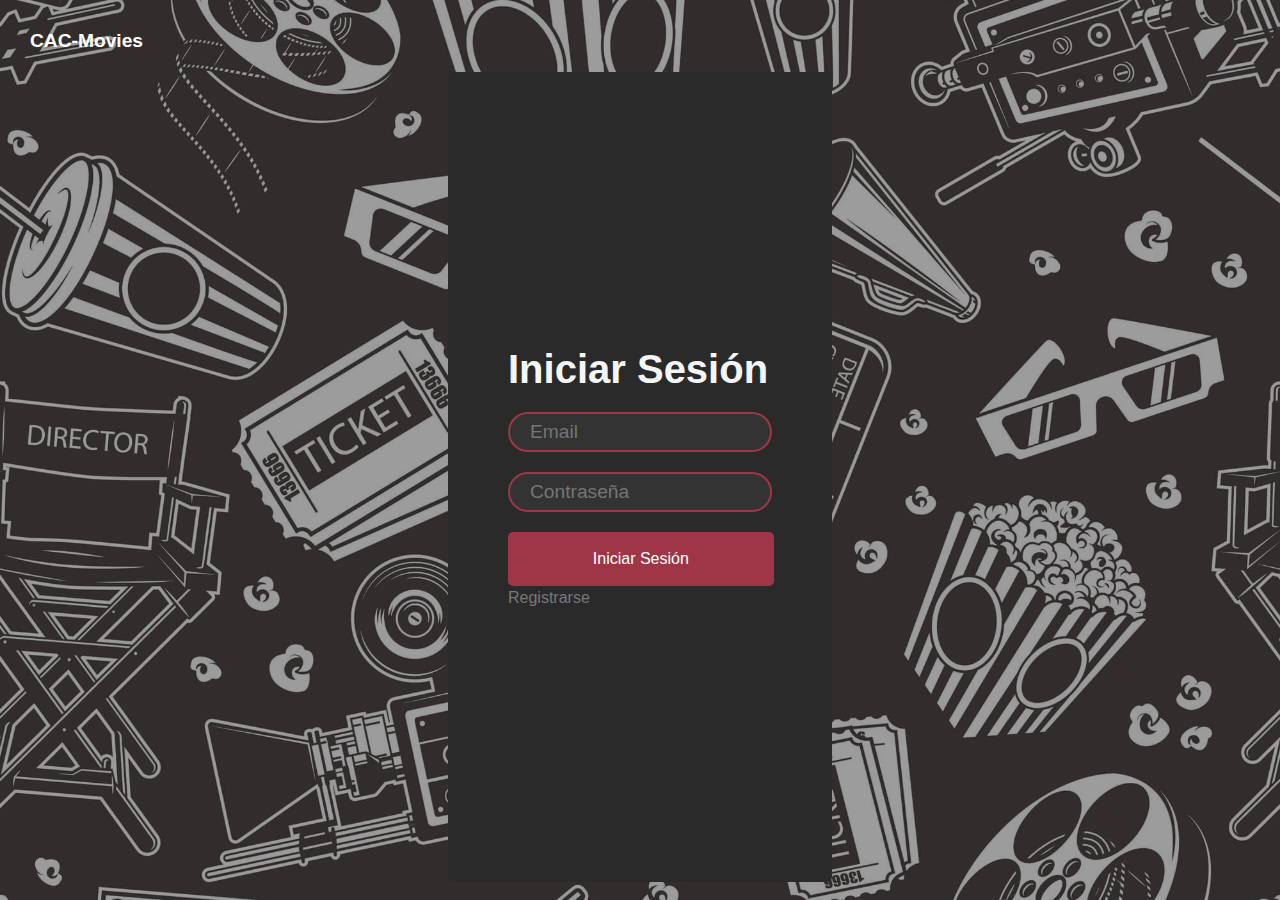
<file: form.html>
<!DOCTYPE html>
<html lang="es">
<head>
    <meta charset="UTF-8">
    <meta name="viewport" content="width=device-width, initial-scale=1.0">
    <title>Iniciar Sesión | CAC-MOVIES</title>
    <link rel="stylesheet" href="css/estilos.css">
</head>
<body class="bodyRegistrarse">
    <header class="headerRegistrarse">
        <a class="anclaLogo" href="../index.html">
            <i class="fas fa-film" aria-hidden="true"></i>
            <span>CAC-Movies</span>
        </a>
    </header>
    <main id="main" class="main">
        <section data-aos="zoom-in" data-aos-duration="1000" class="seccionRegistrarse">
            <!--pongo get ya que en github pages da error el method post-->
            <form action="" method="get">
                <h2 class="tituloRegistrarse">Iniciar Sesión</h2>
                <div>
                    <input type="email" placeholder="Email" id="email" name="email">
                    <div class="error-text"></div>
                </div>
                <div>
                    <input type="password" placeholder="Contraseña" id="password" name="password">
                    <div class="error-text"></div>
                </div>
                <div>
                    <input class="boton" type="submit" value="Iniciar Sesión">
                </div>
                <div>
                    <a id="ayuda" class="ayuda" href="registrarse.html">Registrarse</a>
                </div>
            </form>
        </section>
    </main>
    <script src="https://unpkg.com/aos@next/dist/aos.js"></script>
    <script>
        AOS.init();
    </script>
    <script src="script.js"></script>

</body>
</html>
</file>
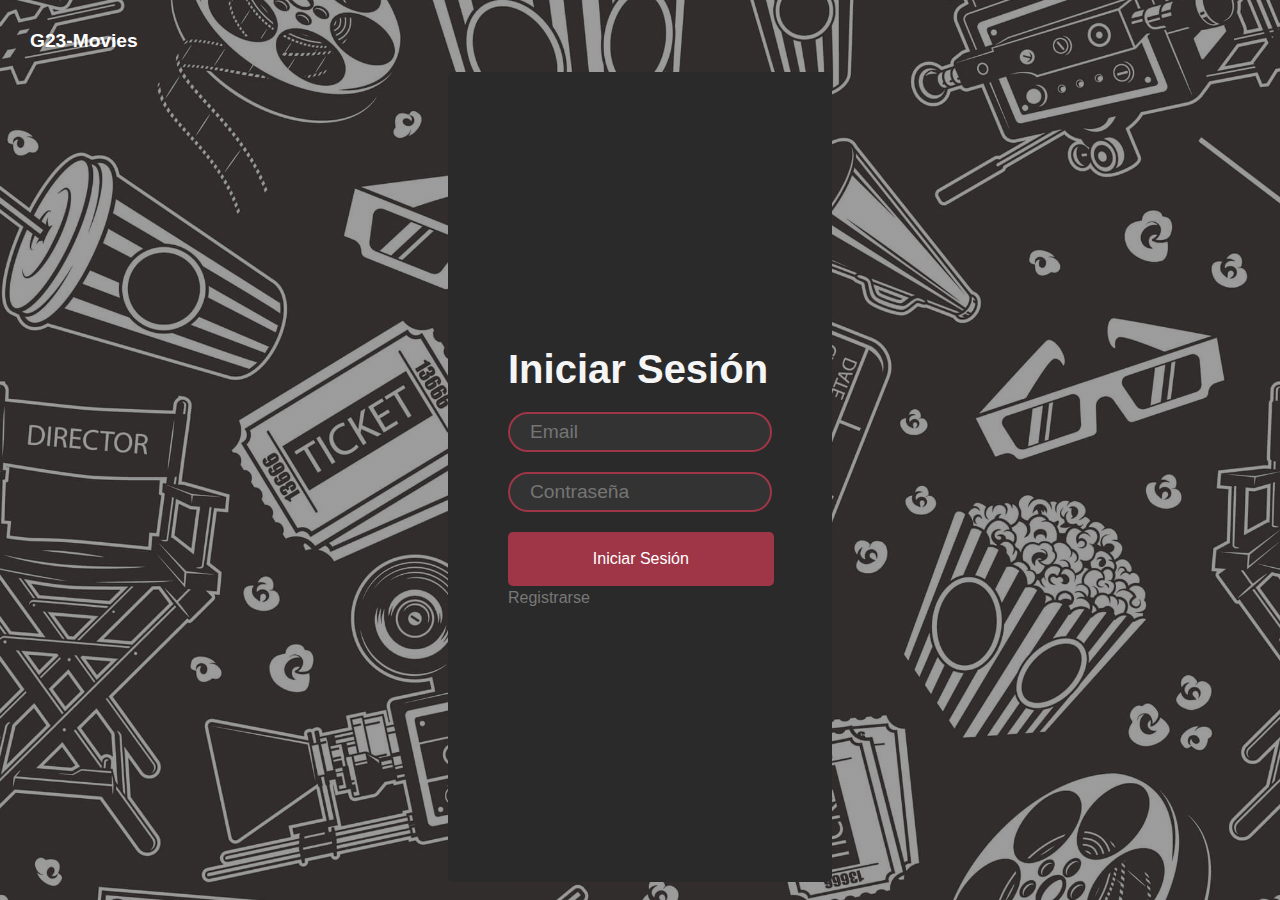
<file: pages/form.html>
<!DOCTYPE html>
<html lang="es">
<head>
    <meta charset="UTF-8">
    <meta name="viewport" content="width=device-width, initial-scale=1.0">
    <!-- link de CSS -->
    <link rel="stylesheet" href="../css/estilos.css">
    <title>Iniciar Sesión | G23-Movies</title>
</head>
<body class="bodyRegistrarse">
    <header class="headerRegistrarse">
        <a class="anclaLogo" href="../index.html">
            <i class="fas fa-film" aria-hidden="true"></i>
            <span>G23-Movies</span>
        </a>
    </header>
    <main id="main" class="main">
        <section data-aos="zoom-in" data-aos-duration="1000" class="seccionRegistrarse">
            <!--pongo get ya que en github pages da error el method post-->
            <form action="" method="get">
                <h2 class="tituloRegistrarse">Iniciar Sesión</h2>
                <div>
                    <input type="email" placeholder="Email" id="email" name="email">
                    <div class="error-text"></div>
                </div>
                <div>
                    <input type="password" placeholder="Contraseña" id="password" name="password">
                    <div class="error-text"></div>
                </div>
                <div>
                    <input class="boton" type="submit" value="Iniciar Sesión">
                </div>
                <div>
                    <a id="ayuda" class="ayuda" href="register.html">Registrarse</a>
                </div>
            </form>
        </section>
    </main>
    <script src="https://unpkg.com/aos@next/dist/aos.js"></script>
    <script>
        AOS.init();
    </script>
    <script src="../script.js"></script>

</body>
</html>
</file>
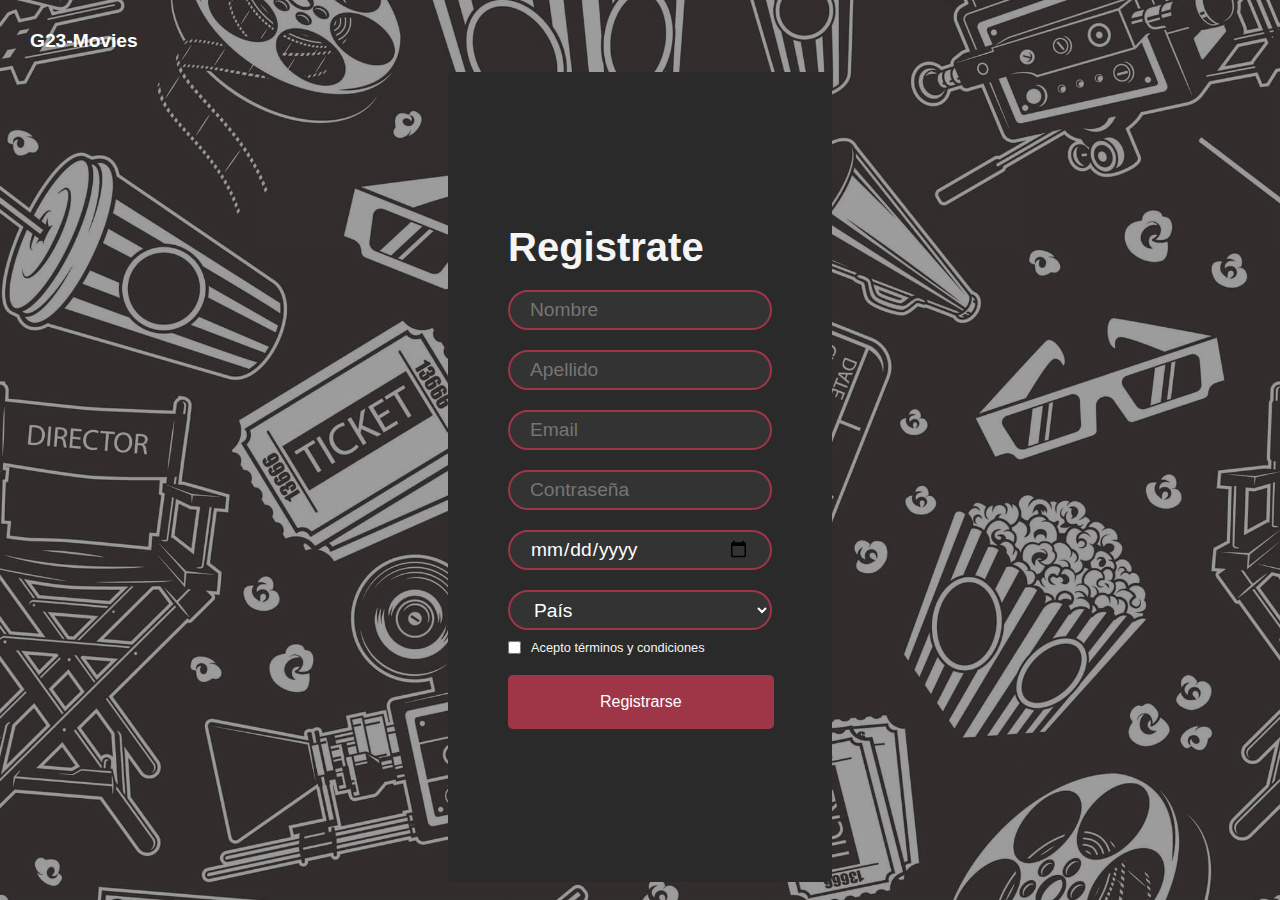
<file: pages/register.html>
<!DOCTYPE html>
<html lang="es">
<head>
    <meta charset="UTF-8">
    <meta name="viewport" content="width=device-width, initial-scale=1.0">
    <!-- link de CSS -->
    <link rel="stylesheet" href="../css/estilos.css">
    <title>Registrate | G23-Movies</title>
</head>
<body class="bodyRegistrarse">
    <header class="headerRegistrarse">
        <a class="anclaLogo" href="../index.html">
            <i class="fas fa-film" aria-hidden="true"></i>
            <span>G23-Movies</span>
        </a>
    </header>
    <main id="main" class="main">
        <section data-aos="zoom-in" data-aos-duration="1000" class="seccionRegistrarse">
            <!--pongo get ya que en github pages da error el method post-->
            <form action="" method="get">
                <h2 class="tituloRegistrarse">Registrate</h2>
                <div>
                    <input type="text" placeholder="Nombre" id="name" name="nombre">
                    <div class="error-text"></div>
                </div>
                <div>
                    <input type="text" placeholder="Apellido" id="surname" name="apellido">
                    <div class="error-text"></div>
                </div>
                <div>
                    <input type="email" placeholder="Email" id="email" name="email">
                    <div class="error-text"></div>
                </div>
                <div>
                    <input type="password" placeholder="Contraseña" id="password" name="password">
                    <div class="error-text"></div>
                </div>
                <div>
                    <input type="date" placeholder="Fecha de nacimiento" id="birthday" name="fechaNacimiento">
                    <div class="error-text"></div>
                </div>
                <div>
                    <select name="pais" id="country">
                        <option value="">País</option>
                        <option value="AR">Argentina</option>
                        <option value="BO">Bolivia</option>
                        <option value="BR">Brasil</option>
                        <option value="CH">Chile</option>
                        <option value="CO">Colombia</option>
                        <option value="EC">Ecuador</option>
                        <option value="PY">Paraguay</option>
                        <option value="PE">Perú</option>
                        <option value="UY">Uruguay</option>
                        <option value="VE">Venezuela</option>
                    </select>
                </div>
                <div class="terminos">
                    <input class="check" type="checkbox" id="terminos">
                    <label class="textoCheck" for="terminos">Acepto términos y condiciones</label>
                    <div class="error-text"></div>
                </div>
                <div>
                    <input class="boton" type="submit" value="Registrarse">
                </div>
            </form>
        </section>
    </main>
    <script src="https://unpkg.com/aos@next/dist/aos.js"></script>
    <script>
        AOS.init();
    </script>
    <script src="../script.js"></script>

</body>
</html>
</file>
<file: css/estilos.css>
* {
    margin: 0;
    padding: 0;
    box-sizing: border-box;
    font-family: 'Lato', sans-serif;
}

::-webkit-scrollbar {
    width: 10px;
}
  
/* Track */
::-webkit-scrollbar-track {
    background: rgb(23, 23, 23);
}
   
/* Handle */
::-webkit-scrollbar-thumb {
    background: #9f3647;
}
  
/* Handle on hover */
::-webkit-scrollbar-thumb:hover {
    background:#9f3647;
}

body {
    background-color: #181419;
    color: whitesmoke;
}

/* ESTILOS DEL HEADER ESCRITORIO */
.header {
    background-color: rgb(255, 28, 77);
    color: white;
    height: 10vh;
    position: sticky;
    top: 0;
    z-index: 10;

    .navegacion {
        display: flex;
        justify-content: space-between;
        align-items: center;
        margin-right: 40px;
        margin-left: 40px;
        padding: 1.5rem 0;

        .anclaLogo {
            text-decoration: none;
            color: white;
            font-weight: 700;
            font-size: 1.2rem 0;
        }

        .listaNav {
            list-style: none;
            display: flex;
            align-items: center;

            .listaItem {
                margin-right: 20px;

                .linkNav {
                    color: white;
                    text-decoration: none;
                    font-weight: 700;
                    font-size: 1.1rem;
                    padding: 0.5rem 1rem;

                    /* Agregar efecto de boton presionado */
                    transition: transform 0, 3s, box-shadow 0, 3s;

                    &:hover {
                        transform: scale(0.95);
                        box-shadow: 0 0 10px rgb(255, 255, 255, 0.3);
                        border-radius: 5px;
                    }
                }

                /* boton iniciar sesion */

                .linkNav.iniciarSesion {
                    background-color: #181419;
                    color: white;
                    border-radius: 5px;

                    &:hover {
                        background-color: #9f3647;
                        transform: scale(0, 95);
                        box-shadow: 0 0 10px rgba(0, 0, 0, 0.3);
                    }
                }
            }
        }
    }
}

/*ESTILOS DEL HEADER MOBILE Y TABLET */
@media (max-width: 768px) {

    .header {
        height: initial;

        .navegacion {
            margin-left: 10px;
            margin-right: 10px;
            flex-direction: column;
            row-gap: 20px;

            .anclaLogo {
                font-weight: 700;
                font-size: 1, 2rem;
            }

            .listaNav {
                padding: initial;

                .listaItem {
                    .linkNav {
                        font-weight: 400;
                        font-size: 1rem;
                        margin-right: initial;
                        padding: 0, 2rem;
                    }
                }
            }
        }
    }
}
/* ESTILOS DEL MAIN ESCRITORIO */
.main {
    .sectionPrincipal {
        color: white;
        background: linear-gradient(to right top, #0000008a, #0000008a), url(../img/banner-bg.jpg);
        background-size: cover;
        background-position: center;
        height: 90vh;
        display: flex;
        flex-direction: column;
        justify-content: center;
        align-items: center;
        text-align: center;

        .tituloPrincipal {
            font-size: 4rem;
            font-weight: 700;
            margin-bottom: 1rem;
        }

        .subtituloPrincipal {
            font-size: 2.2rem;
            font-weight: 400;
            margin-bottom: 1rem;
        }

        .botonRegistrarse {
            background-color: #9f3647;
            color: #ffffff;
            padding: 1rem 2rem;
            border-radius: 5px;
            font-size: 1.2rem;
            font-weight: 700;
            text-decoration: none;

            transition: transform 0.3s, box-shadow 0.3s;

            &:hover {
                transform: scale(0.95);
                box-shadow: 0 0 10px rgb(255, 255, 255, 0.3);
            }
        }
    }

    /* BUSCADOR PRINCIPAL */
    .buscadorPrincipal {
        height: 50vh;
        display: flex;
        flex-direction: column;
        justify-content: center;
        align-items: center;

        .tituloBuscador {
            font-size: 2.5rem;
            font-weight: 700;
            margin-bottom: 1rem;
        }

        .buscadorPeliculas {
            display: flex;
            justify-content: center;
            align-items: center;
            margin-top: 0.5rem;

            .inputBuscador {
                height: 50px;
                width: 500px;
                margin: 20px 10px;
                border: 2px solid white;
                border-radius: 60px;
                padding: 0px 20px;
                font-size: 1.2rem;
                outline: none;
            }

            .botonBuscador {
                background-color: #9f3647;
                color: whitesmoke;
                display: inline-block;
                height: 50px;
                margin: 20px 10px;
                padding: 0 20px;
                border-radius: 60px;
                border: 2px solid white;
                font-size: 1.2rem;
                font-weight: 700;
                text-align: center;

                transition: transform 0.3s, box-shadow 0.3s;

                /* Agregar efecto de boton presionado */
                &:hover {
                    transform: scale(0.95);
                    box-shadow: 0 0 10px rgba(255, 255, 255, 0.3);
                    border-radius: 60px;
                }
            }
        }
    }

    /* SECCION TENDENCIAS */
    .peliculasTendencia {
        width: 80%;
        margin: 0 auto;
        text-align: center;
        margin-top: 10px;

        .tituloTendencias {
            font-size: 2.5rem;
            font-weight: 700;
            margin-bottom: 40px;
        }

        .peliculas {
            display: flex;
            justify-content: center;
            flex-wrap: wrap;
            gap: 60px;

            a {
                text-decoration: none;
                color: whitesmoke;

                .pelicula {
                    width: 200px;
                    height: 300px;
                    position: relative;
                    overflow: hidden;
                    border-radius: 20px;
                    transition: all 0.5s;

                    .imgTendencia {
                        width: 100%;
                        height: 100%;
                        object-fit: cover;
                        border-radius: 20px;
                    }

                    .tituloPelicula {
                        z-index: 2;
                        position: absolute;
                        text-align: center;
                        top: 50%;
                        left: 50%;
                        width: 100%;
                        transform: translateY(-50%) translateX(-50%);

                        h4 {
                            opacity: 0;
                            font-size: 2rem;
                            letter-spacing: 0.2rem;
                            transition: opacity 0.4s ease-in-out;
                        }
                    }

                    &:hover {
                        box-shadow: 0 0 30px #9f3648cd;
                        transform: scale(0.9);
                    }

                    &:hover .tituloPelicula {
                        height: 100%;
                        backdrop-filter: blur(10px);
                        display: flex;
                        justify-content: center;
                        align-items: center;
                    }

                    &:hover h4 {
                        opacity: 1;
                    }
                }
            }
        }

        .botones {
            display: flex;
            justify-content: space-evenly;
            margin-top: 4rem;
            margin-bottom: 2rem;
        }

        .boton {
            border: 1px solid white;
            background-color: #9f3647;
            color: whitesmoke;
            padding: 1.2rem 1.2rem;
            border-radius: 8px;
            box-sizing: content-box;
            font-size: 1rem;

            transition: transform 0.3s, box-shadow 0.3s;

            &:hover {
                transform: scale(0.95);
                box-shadow: 0 0 10px rgba(255, 255, 255, 0.3);
            }
        }
    }
    /* SECCION ACLAMADAS */
    .peliculasAclamadas{
        width: 80%;
        margin: 0 auto;
        text-align: center;
        margin-top: 100px;
        margin-bottom: 40px;
        .tituloAclamadas{
            font-size: 2.5rem;
            font-weight: 700;
            margin-bottom: 40px;
        }
        .aclamadas{
            overflow-x: scroll;
            width: 100%;
            display: flex;
            justify-content: flex-start;
            align-items: flex-start;
            padding-bottom: 40px;
            .peliculaItem{
                border-radius: 20px;
                width: 170px;
                min-width: 170px;
                font-size: 20px;
                margin-left: 20px;
                cursor: pointer;
                display: flex;
                flex-direction: column;
                justify-content: space-between;
                .imgAclamada{
                    border-radius: 5%;
                    width: 95%;
                    height: 95%;
                    object-fit: cover;
                }
            }
        }
    }
}

/* ESTILOS DEL MAIN MOBILE Y TABLET */

@media (max-width: 768px) {
    .main {

        /* BUSCADOR PRINCIPAL */
        .buscadorPrincipal {
            height: 50vh;

            .tituloBuscador {
                font-size: 1.8rem;
            }

            .buscadorPeliculas {
                .inputBuscador {
                    font-size: 1rem;
                    height: 40px;
                    width: 300px;
                }

                .botonBuscador {
                    height: 40px;
                    padding: 0 15px;
                    font-size: 1rem;
                }
            }
        }

        /* SECCION TENDENCIAS */
        .peliculasTendencia {
            width: 95%;

            .tituloTendencias {
                font-size: 1.8rem;
            }

            .peliculas {
                flex-direction: column;
                justify-content: center;
                align-items: center;

                a {
                    .pelicula {
                        height: 500px;
                        width: 100%;

                        .tituloPelicula {
                            h4 {
                                font-size: 1.2rem;
                            }
                        }
                    }
                }
            }

            .boton {
                padding: 0.7rem 0.7rem;
                font: 0.7rem;
            }
        }
        /* SECCION ACLAMADAS */
        .peliculasAclamadas{
            .tituloAclamadas{
                font-size: 1.8rem;
            }
            .aclamadas{
                .peliculaItem{
                    width: 150px;
                    min-width: 150px;
                    font-size: 15px;
                    .imgAclamada{
                        width: 90%;
                        height: 90%;
                    }
                }
            }
        }
    }

}

/* ESTILOS DEL FOOTER ESCRITORIO */
.footer {
    background-color: #9f3647;
    color: #ffffff;
    bottom: 0;
    z-index: 10;

    .navegacion {
        display: flex;
        align-items: center;
        margin-left: 20%;
        margin-right: 10%;
        padding: 1.5rem 0;

        .listaFooter {
            list-style: none;
            display: flex;
            align-items: center;

            .listaItem {
                margin-right: 20%;
                justify-content: space-between;

                .linkNavfooter {
                    color: #ffffff;
                    text-decoration: none;
                    font-weight: 600;
                    font-size: 1.25rem;
                    padding: 1.5 1rem;
                }
            }
        }
    }

    .flechaArriba {
        position: fixed;
        bottom: 20px;
        right: 20px;
        color: white;
        cursor: pointer;
    }
}

/* ESTILOS DEL FOOTER MOBILE Y TABLET */
@media (max-width: 768px) {
    .footer {
        height: initial;

        .navegacion {
            margin-left: 10px;
            margin-right: 10px;
            justify-content: center;

            .listaFooter {
                padding: initial;
                flex-direction: column;
                row-gap: 5px;

                .listaItem {

                    .linkNavfooter {
                        font-weight: 600;
                        font-size: 1rem;
                        margin-right: initial;
                    }
                }
            }
        }
    }
}

/* ESTILOS DEL ESCRITORIO FORM LOGIN Y REGISTER */
.bodyRegistrarse{
    height: 100vh;
    background:linear-gradient(to right top, #24242473,#24242473),url("../img/bg-register.jpg");
    background-size: cover;
    background-position: center;
    .headerRegistrarse{
        color:#ffffff;
        height: 8vh;
        padding:30px;
        .anclaLogo{
            text-decoration: none;
            color: #ffffff;
            font-weight: 700;
            font-size: 1.2rem;
             /*animacion hover*/
            &:hover{
                animation: tilt-n-move-shaking 0.25s infinite;
            }
        }
    }
    .main{
         /*seccion de registrarse.html*/
        .seccionRegistrarse{
            background-color:rgb(42, 42, 42);
            width: 30%;
            margin:0 auto;
            border-radius: 5px;
            padding: 40px 20px;
            display: flex;
            flex-direction:column;
            justify-content: center;
            align-items: center;
            height: 90vh;
            font-size:1.2rem;
            .tituloRegistrarse{
                font-size: 2.5rem;
                font-weight: 700;
                margin-bottom: 20px;
            }
            /*seleccionar todos los input menos el checkbox*/
            form{
                width: 100%;
                padding:40px;
                input:not(.check,.boton),select{
                    width: 100%;
                    margin-bottom: 10px;
                    height: 40px;
                    padding: 0px 20px;
                    font-size: 1.2rem;
                    border-radius: 20px;
                    border: 2px solid #9f3647;
                    background-color: #333333;
                    outline: none;
                    color:rgb(255, 255, 255);
                }
                .error input:not(.check,.boton),.error select{
                    border: 1px solid #ff0000;
                }
                .error-text{
                    color: #ff0000;
                    font-size: 0.8rem;
                    margin-top:0px;
                    margin-bottom: 10px;
                }
              
                .terminos{
                    font-size: 0.8rem;
                    display: flex;
                    align-items: center;
                    margin-bottom: 20px;
                    .textoCheck{
                        margin-left: 10px;
                    }
                }
                .boton{
                    width: 87%;
                    box-sizing: content-box;
                    background-color:#9f3647;
                    border: 2px solid #9f3647;
                    color: #ffffff;
                    padding: 1rem 1rem;
                    border-radius: 5px;
                    font-size: 1rem;
                    font-weight: 500;
                   
                }
                .ayuda{
                    margin-top:40px;
                    font-size: 1rem;
                    text-decoration: none;
                    color: #787878;
                    font-weight:400;
                   
                }
            }
        }
    }
}



/* ESTILOS DEL MOBILE Y TABLET FORM LOGIN */
@media (max-width: 1200px) {
    .bodyRegistrarse{
        .headerRegistrarse{
            padding:20px;
            .anclaLogo{
                font-size: 1rem;
            }
        }
        .main{
            .seccionRegistrarse{
                width: 95%;
                padding: 10px 10px;
                .tituloRegistrarse{
                    font-size: 2rem;
                }
                form{
                    width: 100%;
                    text-align: center;
               
                    input:not(.check,.boton),select{
                        width: 80%;
                        height: 35px;
                        font-size: 1rem;
                    }
                    .terminos{
                        width: 80%;
                        margin:0 auto;
                        font-size: 0.7rem;
                    }
                    .boton{
                        margin-top: 20px;
                        margin-bottom: 20px;
                        width: 70%;
                        padding: 0.8rem 0.8rem;
                        font-size: 0.8rem;
                    }
                    .ayuda{
                        text-align: left;
                        font-size: 0.8rem;
                    }
                }          
            }
        }
    }
}

/* ESTILOS DEL ESCRITORIO DETALLE MARIO */
.mainDetalle{
    .detalle{
        padding-top: 50px;
        background:linear-gradient(to right top, #6d6969a7, #6d6969a7),url("../img/mario-bg.jpg");
        background-size: cover;
        background-position: center;
        height: 70vh;
        .contenedorDetalle{
            width: 75%;
            margin: 0 auto;
            display: flex;
            justify-content: center;
            align-items: center;
            column-gap: 40px;
            img{
                border-radius: 20px;
            }
            .textoDetalle{
                h1{
                    font-size: 2.2rem;
                    font-weight: 700;
                }
                h2{
                    margin-top: 20px;
                }
                .contenedorCreditos{
                    margin-top: 20px;
                    display: flex;
                    justify-content: space-between;
                }
            }
        }
    }
    .trailer{
        padding-top: 150px;
        padding-bottom: 100px;
        width: 75%;
        margin: 0 auto;
        display: flex;
        justify-content: space-between;
        align-items: center;
        column-gap: 70px;
        .contenedorInfo{
            .redes{
                margin-bottom: 20px;
                ul{
                    list-style: none;
                    display: flex;
                    column-gap: 20px;
                    li{
                        a{
                            text-decoration: none;
                            color: #FFFFFF;
                            font-size: 2.3rem;
                            margin-right: 50px;
                        }
                    }
                }
            }
            .info{
                table{
                    width: 100%;
                    tr{
                        td{
                            font-size: 1.2rem;
                            padding: 10px 0px;
                        }
                    }
                }
            }
        }
    }
}

/* ESTILOS DEL MOBILE Y TABLET DETALLE MARIO */
@media (max-width: 1200px){
    .mainDetalle{
        .detalle{
            height: initial;
            .contenedorDetalle{
                flex-direction: column;
                row-gap: 15px;
                img{
                    width: 100%;
                    height: 300px;
                }
                .textoDetalle{
                    h1{
                        font-size: 1.5rem;
                    }
                    h2{
                        font-size: 1rem;
                    }
                    .contenedorCreditos{
                        flex-direction: column;
                        row-gap: 10px;
                    }
                }
            }
        }
        .trailer{
            width: 95%;
            padding-top: 50px;
            padding-bottom: 50px;
            flex-direction: column;
            row-gap: 20px;
            .contenedorTrailer{
                width: 100%;
                h2{
                    margin-bottom: 20px;
                }
                iframe{
                    width: 100%;
                    height: 300px;
                }
            }
            .contenedorInfo{
                width: 100%;
                .redes{
                    width: 100%;
                    ul{
                        width: 100%;
                        display: flex;
                        justify-content: space-between;
                        li{
                            a{
                                font-size: 2rem;
                                margin-right: 20px;
                            }
                        }
                    }
                }
                .info{
                    table{
                        tr{
                            td{
                                font-size: 1rem;
                            }
                        }
                    }
                }
            }
        }
    }
}
</file>
